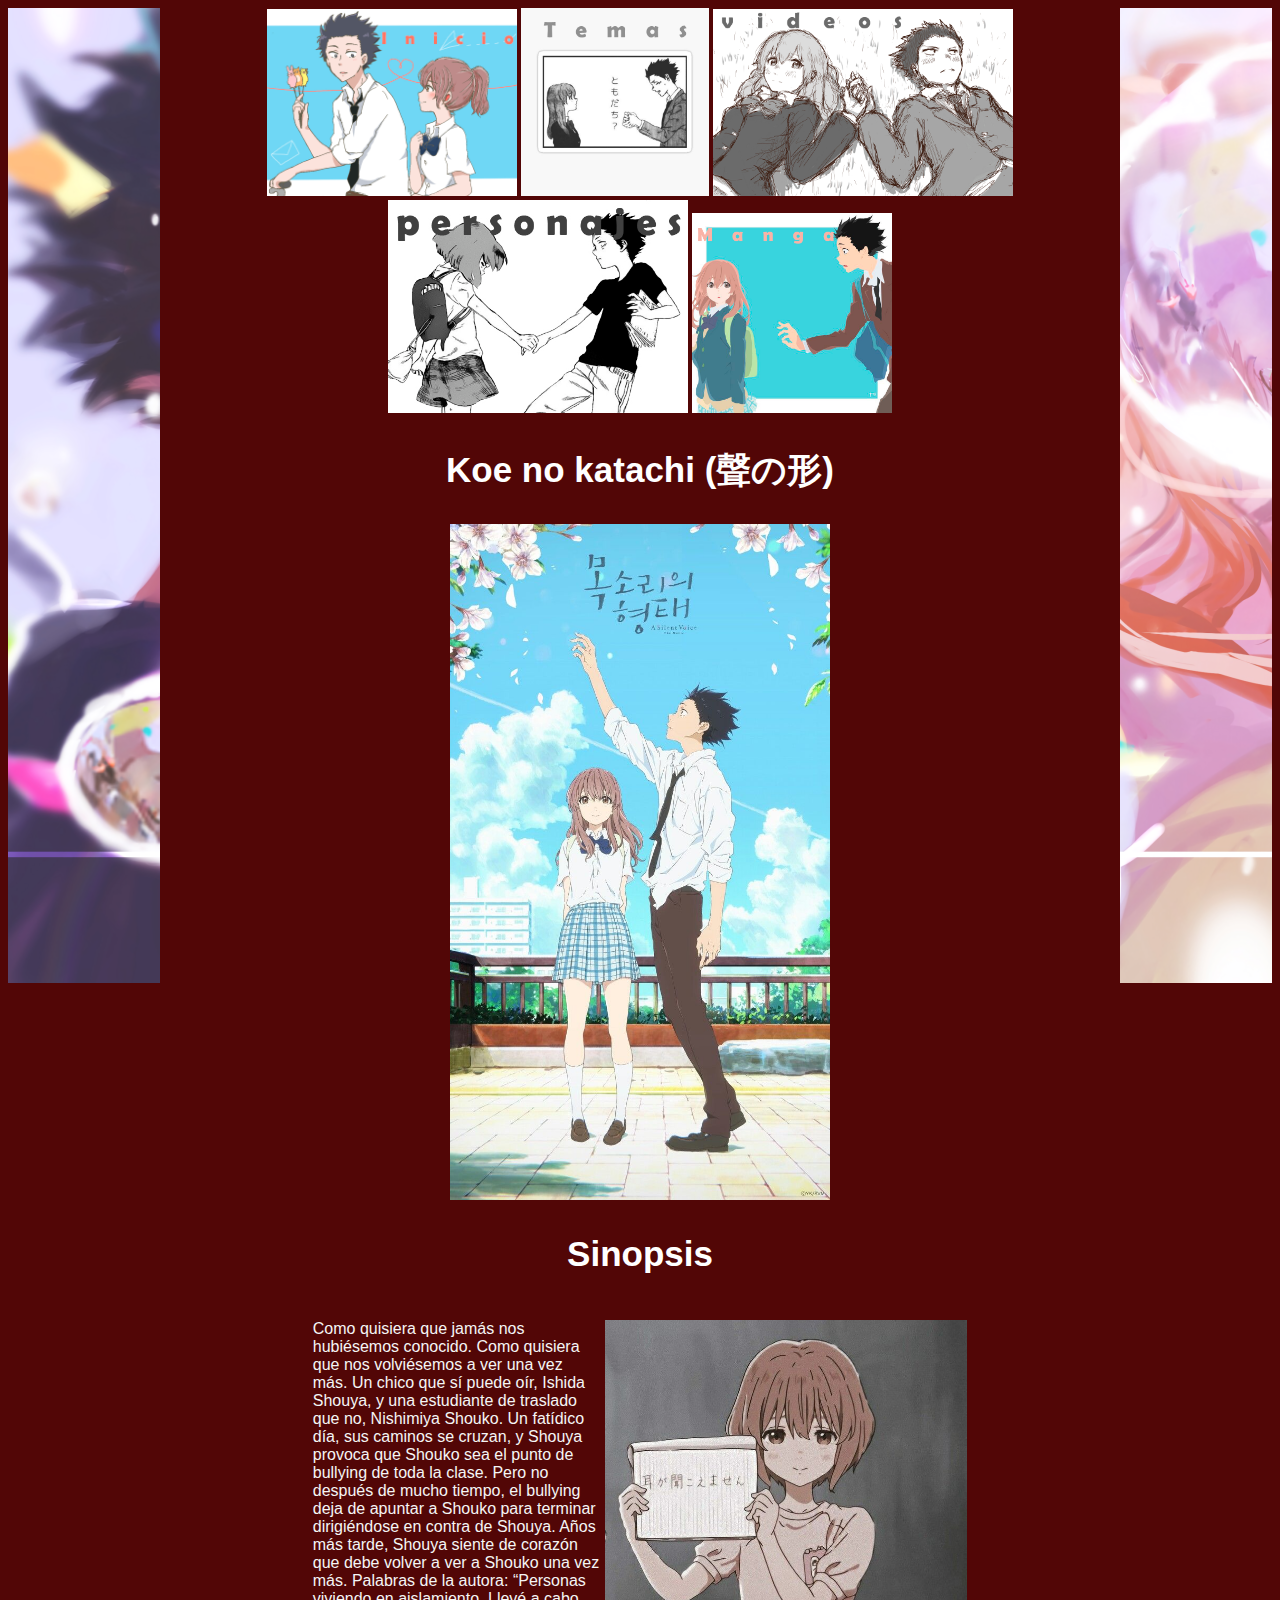
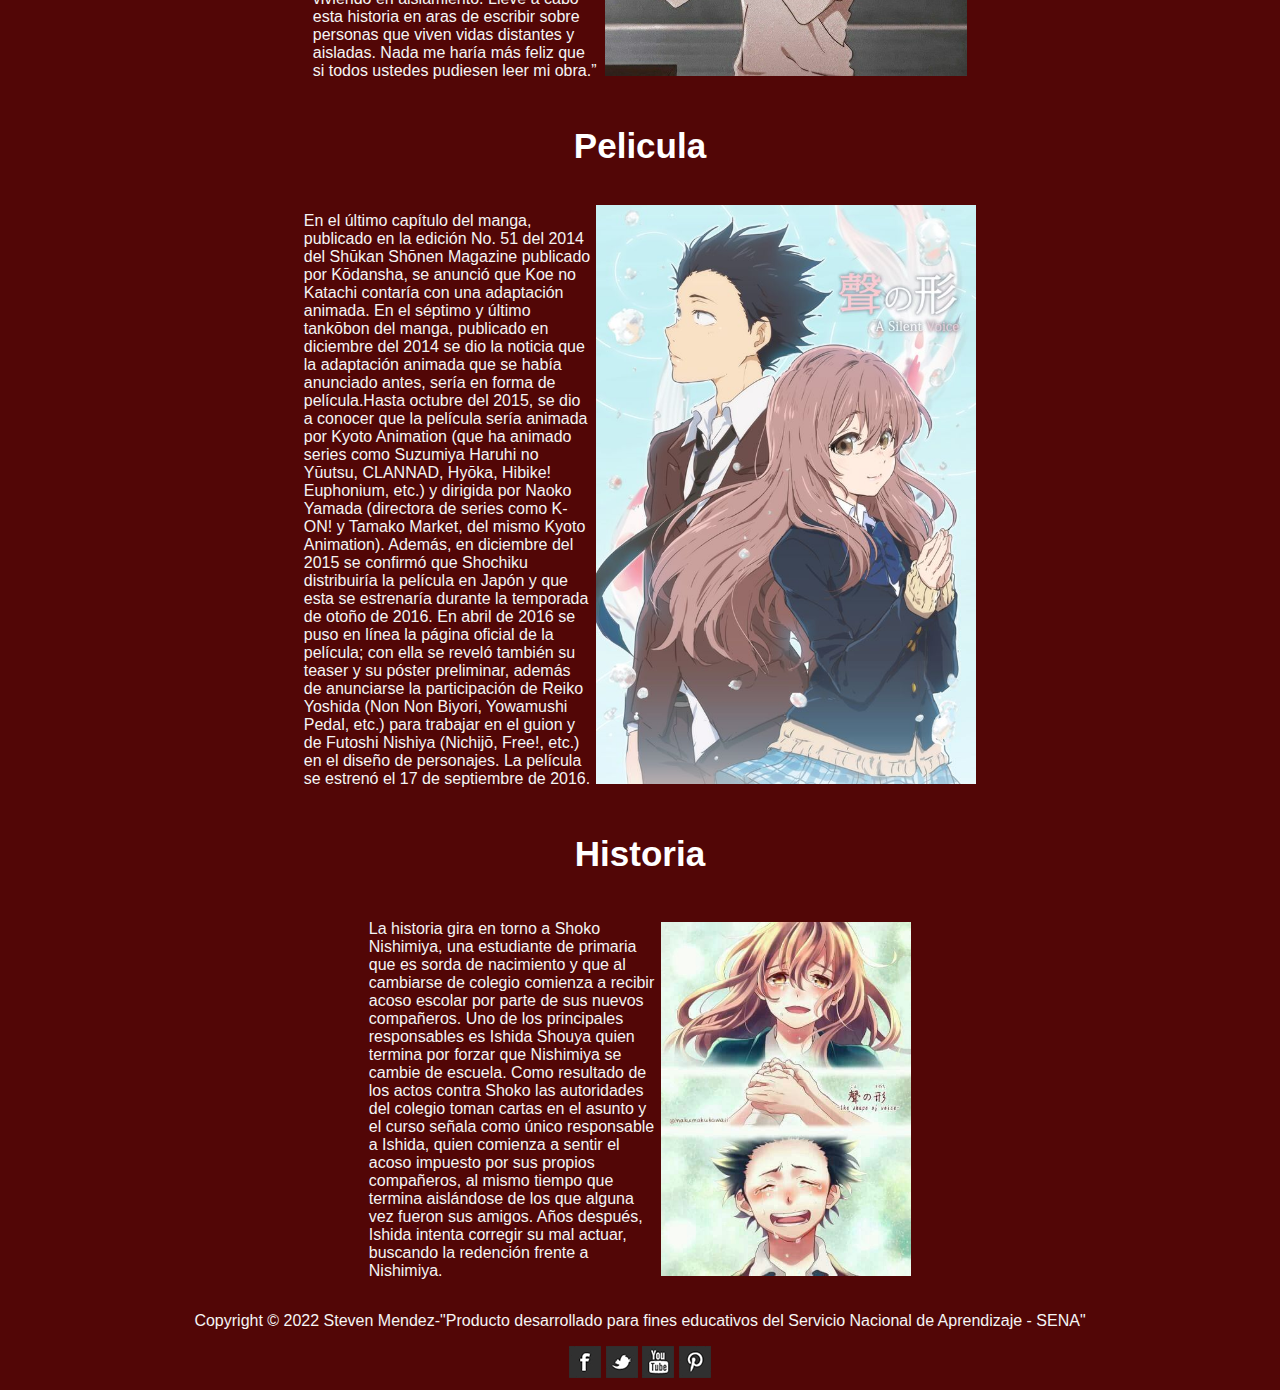
<file: index.html>
<!DOCTYPE html>
<html lang="es">
<head>
    <meta charset="UTF-8">
    <meta http-equiv="X-UA-Compatible" content="IE=edge">
    <meta name="viewport" content="width=device-width, initial-scale=1.0">
    <title></title>

    <meta name="author" content="Steven Mendez">
    <meta name="keywords" content="una voz silenciosa">
    <meta name="description" content="Shôko Nishimiya, una estudiante de primaria sorda, empieza a sentir el bullying de sus nuevos compañeros cuando se cambia de colegio. El peor de todos es Ishida Shôya, quien termina por forzar que Nishimiya se cambie de escuela. Años después, Ishida buscará la redención de sus malas acciones.">

    <link rel="stylesheet" href="css/estiloindex.css">

    <link rel="icon" href="imagenes/favicon.ico">

</head>
<body>
    <div id="contenedor">
<div id="menu">
    <div class="uno">
        <a  href="index.html"><img class="img3" src="imagenes/encabezado/encabezado1.jpg"></a>

        <a href="temas.html"><img class="img2" src="imagenes/encabezado/encabezado2.jpg"></a>
        <a href="videos.html"><img class="img1" src="imagenes/encabezado/encabezado3.jpg"></a>

        <a href="personajes.html"><img class="img1" src="imagenes/encabezado/encabezado4.jpg"></a>
        <a href="manga.html"><img class="img4" src="imagenes/encabezado/encabezado5.jpg"></a>
    </div> 
    </div>
    <h1>
        Koe no katachi (聲の形)
    </h1>

    
    <div>

                <img class="una" src="imagenes/encabezado/una.jpg"></a>

           <h1>
           Sinopsis
        </h1>
        
        <p class="p1">Como quisiera que jamás nos hubiésemos conocido. Como quisiera que nos volviésemos a ver una vez más. Un chico que sí puede oír, Ishida Shouya, y una estudiante de traslado que no, Nishimiya Shouko. Un fatídico día, sus caminos se cruzan, y Shouya provoca que Shouko sea el punto de bullying de toda la clase. Pero no después de mucho tiempo, el bullying deja de apuntar a Shouko para terminar dirigiéndose en contra de Shouya. Años más tarde, Shouya siente de corazón que debe volver a ver a Shouko una vez más. Palabras de la autora: “Personas viviendo en aislamiento. Llevé a cabo esta historia en aras de escribir sobre personas que viven vidas distantes y aisladas. Nada me haría más feliz que si todos ustedes pudiesen leer mi obra.”</p>

           

           
                <img class="Shouko" src="imagenes/Shouko.jpg"> 

        <h1>
            Pelicula
        </h1>

        <P class="p1">En el último capítulo del manga, publicado en la edición No. 51 del 2014 del Shūkan Shōnen Magazine publicado por Kōdansha, se anunció que Koe no Katachi contaría con una adaptación animada. En el séptimo y último tankōbon del manga, publicado en diciembre del 2014 se dio la noticia que la adaptación animada que se había anunciado antes, sería en forma de película.Hasta octubre del 2015, se dio a conocer que la película sería animada por Kyoto Animation (que ha animado series como Suzumiya Haruhi no Yūutsu, CLANNAD, Hyōka, Hibike! Euphonium, etc.) y dirigida por Naoko Yamada (directora de series como K-ON! y Tamako Market, del mismo Kyoto Animation). Además, en diciembre del 2015 se confirmó que Shochiku distribuiría la película en Japón y que esta se estrenaría durante la temporada de otoño de 2016. En abril de 2016 se puso en línea la página oficial de la película; con ella se reveló también su teaser y su póster preliminar, además de anunciarse la participación de Reiko Yoshida (Non Non Biyori, Yowamushi Pedal, etc.) para trabajar en el guion y de Futoshi Nishiya (Nichijō, Free!, etc.) en el diseño de personajes. La película se estrenó el 17 de septiembre de 2016.
        </P>

                <img class="historia" src="imagenes/historia.jpg">

        <h1>
            Historia
        </h1>

        <p class="p1">La historia gira en torno a Shoko Nishimiya, una estudiante de primaria que es sorda de nacimiento y que al cambiarse de colegio comienza a recibir acoso escolar por parte de sus nuevos compañeros. Uno de los principales responsables es Ishida Shouya quien termina por forzar que Nishimiya se cambie de escuela. Como resultado de los actos contra Shoko las autoridades del colegio toman cartas en el asunto y el curso señala como único responsable a Ishida, quien comienza a sentir el acoso impuesto por sus propios compañeros, al mismo tiempo que termina aislándose de los que alguna vez fueron sus amigos. Años después, Ishida intenta corregir su mal actuar, buscando la redención frente a Nishimiya.             
</p>

    <img class="tom" src="imagenes/descargar.jpg">
</div>
    </div>

    <div>

    </div>

    <div>

    </div>
    <div id="footer">
       <div id= "copy">
        <p> Copyright &copy; 2022 Steven Mendez-"Producto desarrollado para fines educativos del Servicio Nacional de Aprendizaje - SENA" </p></div><div id="redes">
            <a href="#"><img src="imagenes/facebook.png" alt="facebook"></a>
            <a href="#"><img src="imagenes/twitter.png" alt="twitter"></a>
            <a href="#"><img src="imagenes/youtube.png" alt="youtube"></a>
            <a href="#"><img src="imagenes/pinterest.png" alt="pinterest"></a>
        
    </div>
</body>
</html>
</file>
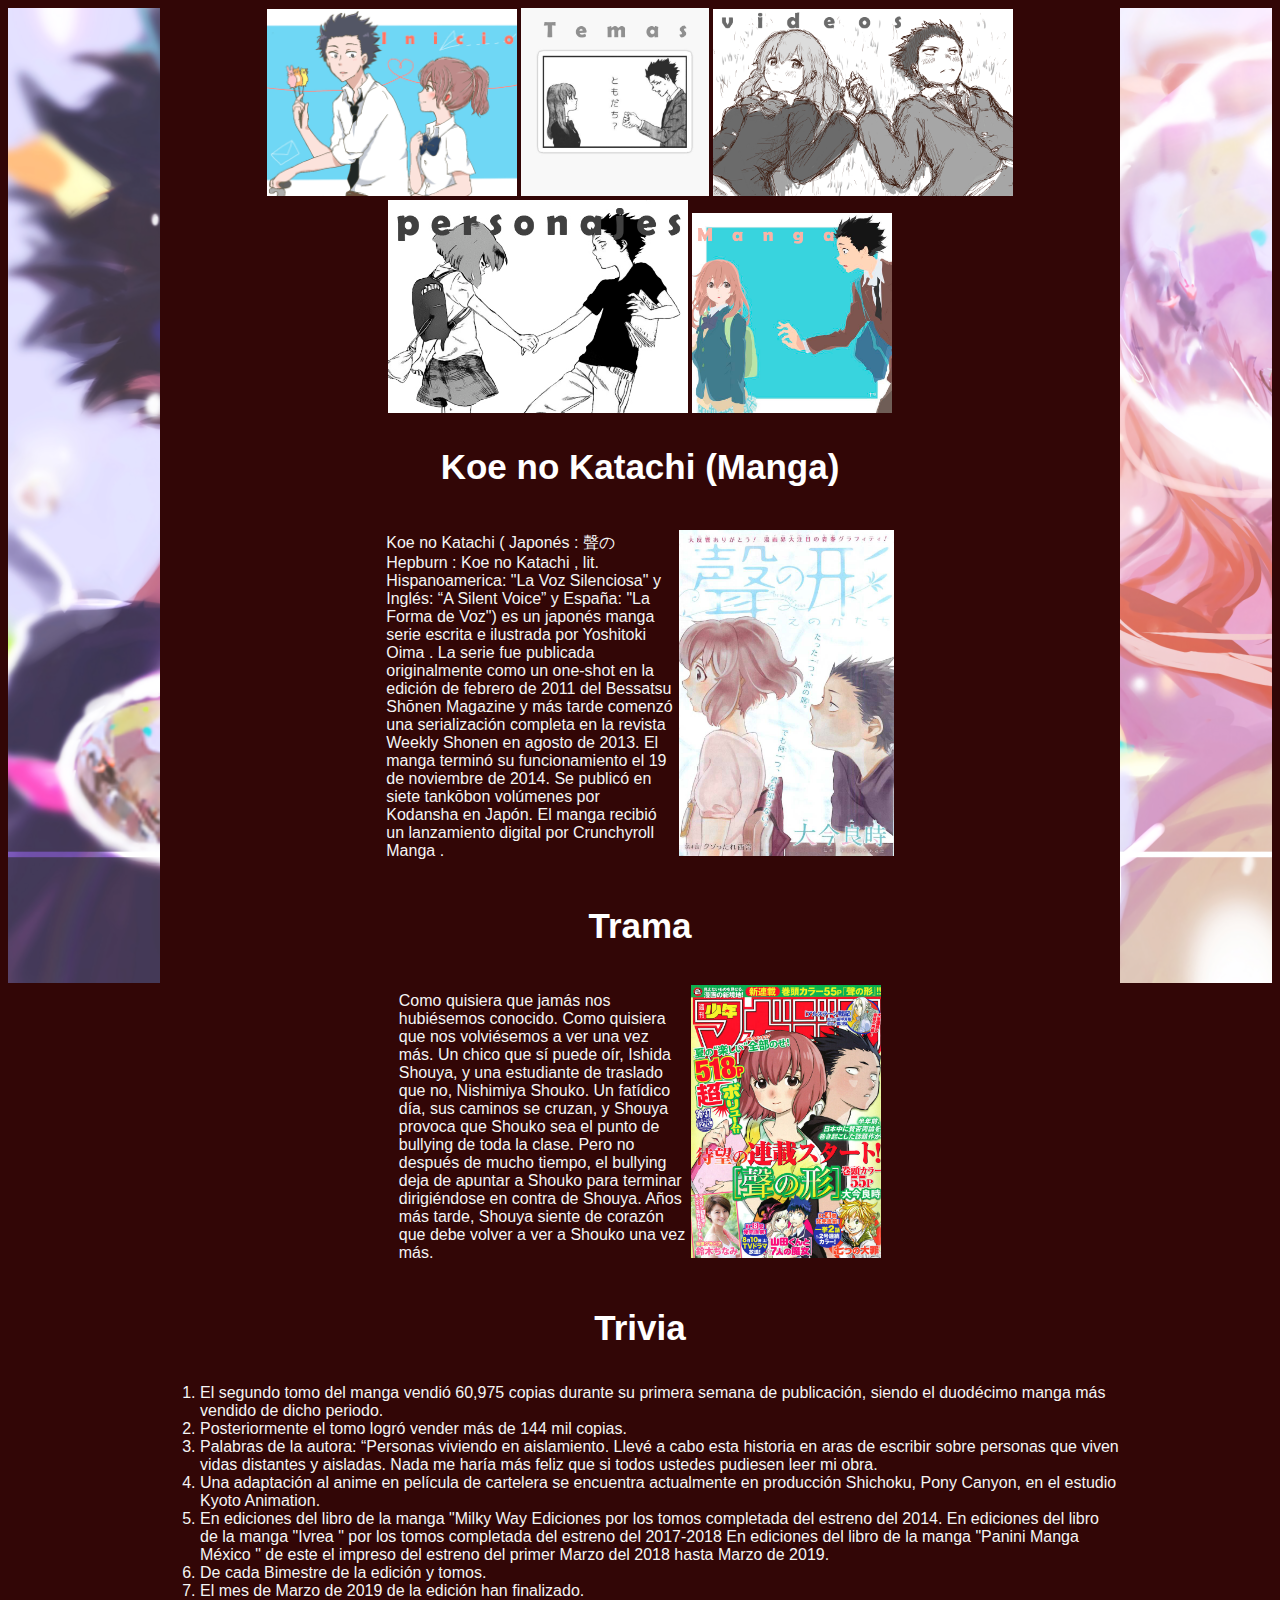
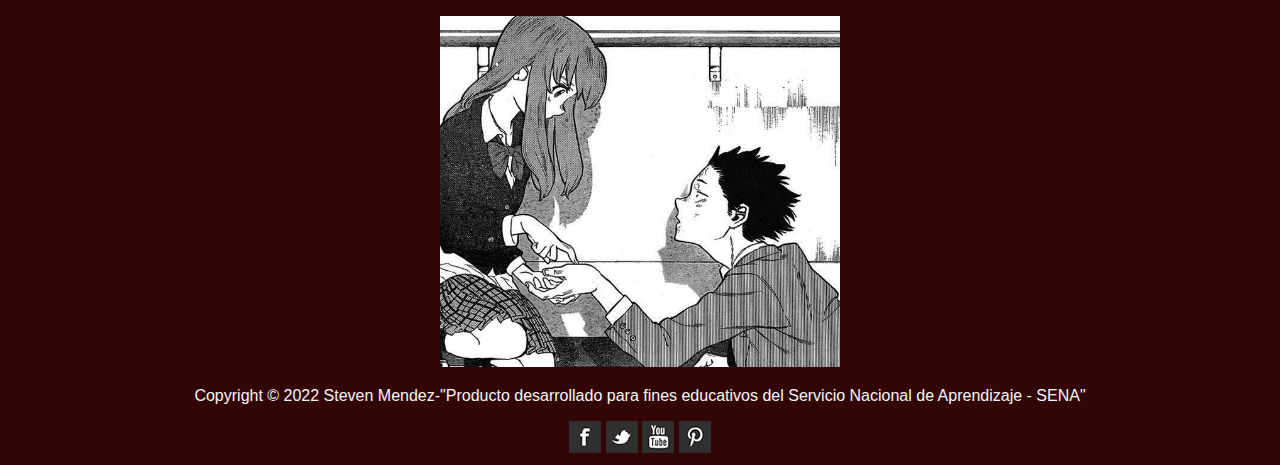
<file: manga.html>
<!DOCTYPE html>
<html lang="es">
<head>
    <meta charset="UTF-8">
    <meta http-equiv="X-UA-Compatible" content="IE=edge">
    <meta name="viewport" content="width=device-width, initial-scale=1.0">
    <title></title>

    <meta name="author" content="Steven Mendez">
    <meta name="keywords" content="una voz silenciosa">
    <meta name="description" content="Shôko Nishimiya, una estudiante de primaria sorda, empieza a sentir el bullying de sus nuevos compañeros cuando se cambia de colegio. El peor de todos es Ishida Shôya, quien termina por forzar que Nishimiya se cambie de escuela. Años después, Ishida buscará la redención de sus malas acciones.">

    <link rel="stylesheet" href="css/manga.css">

    <link rel="icon" href="imagenes/favicon.ico">

</head>
<body>
    <div id="contenedor">
<div id="menu">
    <div class="uno">
        <a  href="index.html"><img class="img3" src="imagenes/encabezado/encabezado1.jpg"></a>

        <a href="temas.html"><img class="img2" src="imagenes/encabezado/encabezado2.jpg"></a>
        <a href="videos.html"><img class="img1" src="imagenes/encabezado/encabezado3.jpg"></a>

        <a href="personajes.html"><img class="img1" src="imagenes/encabezado/encabezado4.jpg"></a>
        <a href="manga.html"><img class="img4" src="imagenes/encabezado/encabezado5.jpg"></a>
    </div> 
    </div>
           <h1>
           Koe no Katachi (Manga)
        </h1>
        
        <p class="p1">Koe no Katachi ( Japonés : 聲の Hepburn : Koe no Katachi  , lit. Hispanoamerica: "La Voz Silenciosa" y Inglés: “A Silent Voice” y España: "La Forma de Voz") es un japonés manga  serie escrita e ilustrada por Yoshitoki Oima . La serie fue publicada originalmente como un one-shot en la edición de febrero de 2011 del Bessatsu Shōnen Magazine  y más tarde comenzó una serialización completa en la revista Weekly Shonen  en agosto de 2013. El manga terminó su funcionamiento el 19 de noviembre de 2014. Se publicó en siete tankōbon volúmenes por Kodansha  en Japón. El manga recibió un lanzamiento digital por Crunchyroll Manga .</p>

           

           
                <img class="manga1" src="imagenes/manga/manga1.jpg"> 

        <h1>
            Trama
        </h1>

        <P class="p1">Como quisiera que jamás nos hubiésemos conocido. Como quisiera que nos volviésemos a ver una vez más. Un chico que sí puede oír, Ishida Shouya, y una estudiante de traslado que no, Nishimiya Shouko. Un fatídico día, sus caminos se cruzan, y Shouya provoca que Shouko sea el punto de bullying de toda la clase. Pero no después de mucho tiempo, el bullying deja de apuntar a Shouko para terminar dirigiéndose en contra de Shouya. Años más tarde, Shouya siente de corazón que debe volver a ver a Shouko una vez más.
        </P>

                <img class="manga2" src="imagenes/manga/manga2.jpg">
  <h1>
            Trivia
        </h1>
        <div id="trivia">
            <ol type="1">
<li>El segundo tomo del manga vendió 60,975 copias durante su primera semana de publicación, siendo el duodécimo manga más vendido de dicho periodo.</li>
<li>Posteriormente el tomo logró vender más de 144 mil copias.</li>
<li>Palabras de la autora: “Personas viviendo en aislamiento. Llevé a cabo esta historia en aras de escribir sobre personas que viven vidas distantes y aisladas. Nada me haría más feliz que si todos ustedes pudiesen leer mi obra.</li>
<li>Una adaptación al anime en película de cartelera se encuentra actualmente en producción Shichoku, Pony Canyon, en el estudio Kyoto Animation.</li>
<li>En ediciones del libro de la manga "Milky Way Ediciones por los tomos completada del estreno del 2014.
En ediciones del libro de la manga "Ivrea " por los tomos completada del estreno del 2017-2018
En ediciones del libro de la manga "Panini Manga México " de este el impreso del estreno del primer Marzo del 2018 hasta Marzo de 2019.</li>
<li>De cada Bimestre de la edición y tomos.</li>
<li>El mes de Marzo de 2019 de la edición han finalizado.</li>
</ol>

</div>
<img class="manga3" src="imagenes/manga/manga3.jpg">
  <div id="footer">
       <div id= "copy">
        <p> Copyright &copy; 2022 Steven Mendez-"Producto desarrollado para fines educativos del Servicio Nacional de Aprendizaje - SENA" </p></div><div id="redes">
            <a href="#"><img src="imagenes/facebook.png" alt="facebook"></a>
            <a href="#"><img src="imagenes/twitter.png" alt="twitter"></a>
            <a href="#"><img src="imagenes/youtube.png" alt="youtube"></a>
            <a href="#"><img src="imagenes/pinterest.png" alt="pinterest"></a>
        
    </div>
</file>
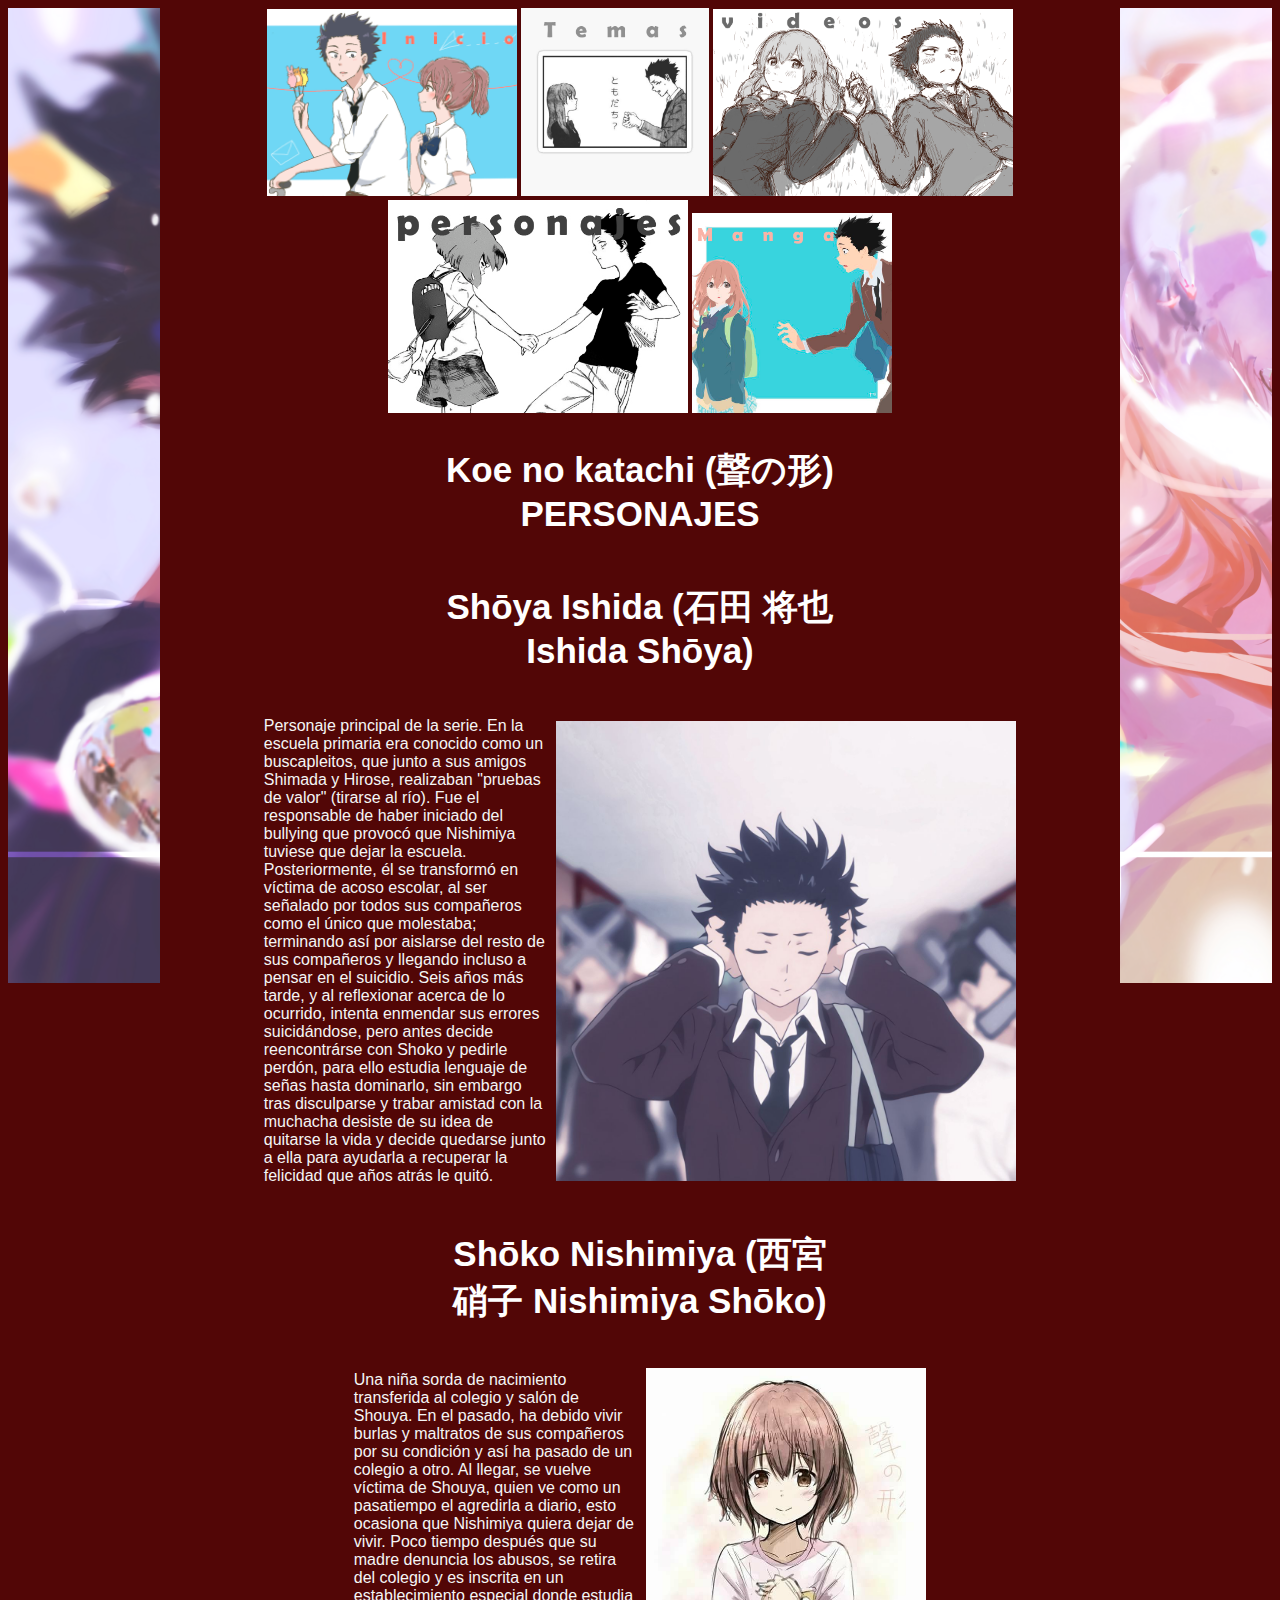
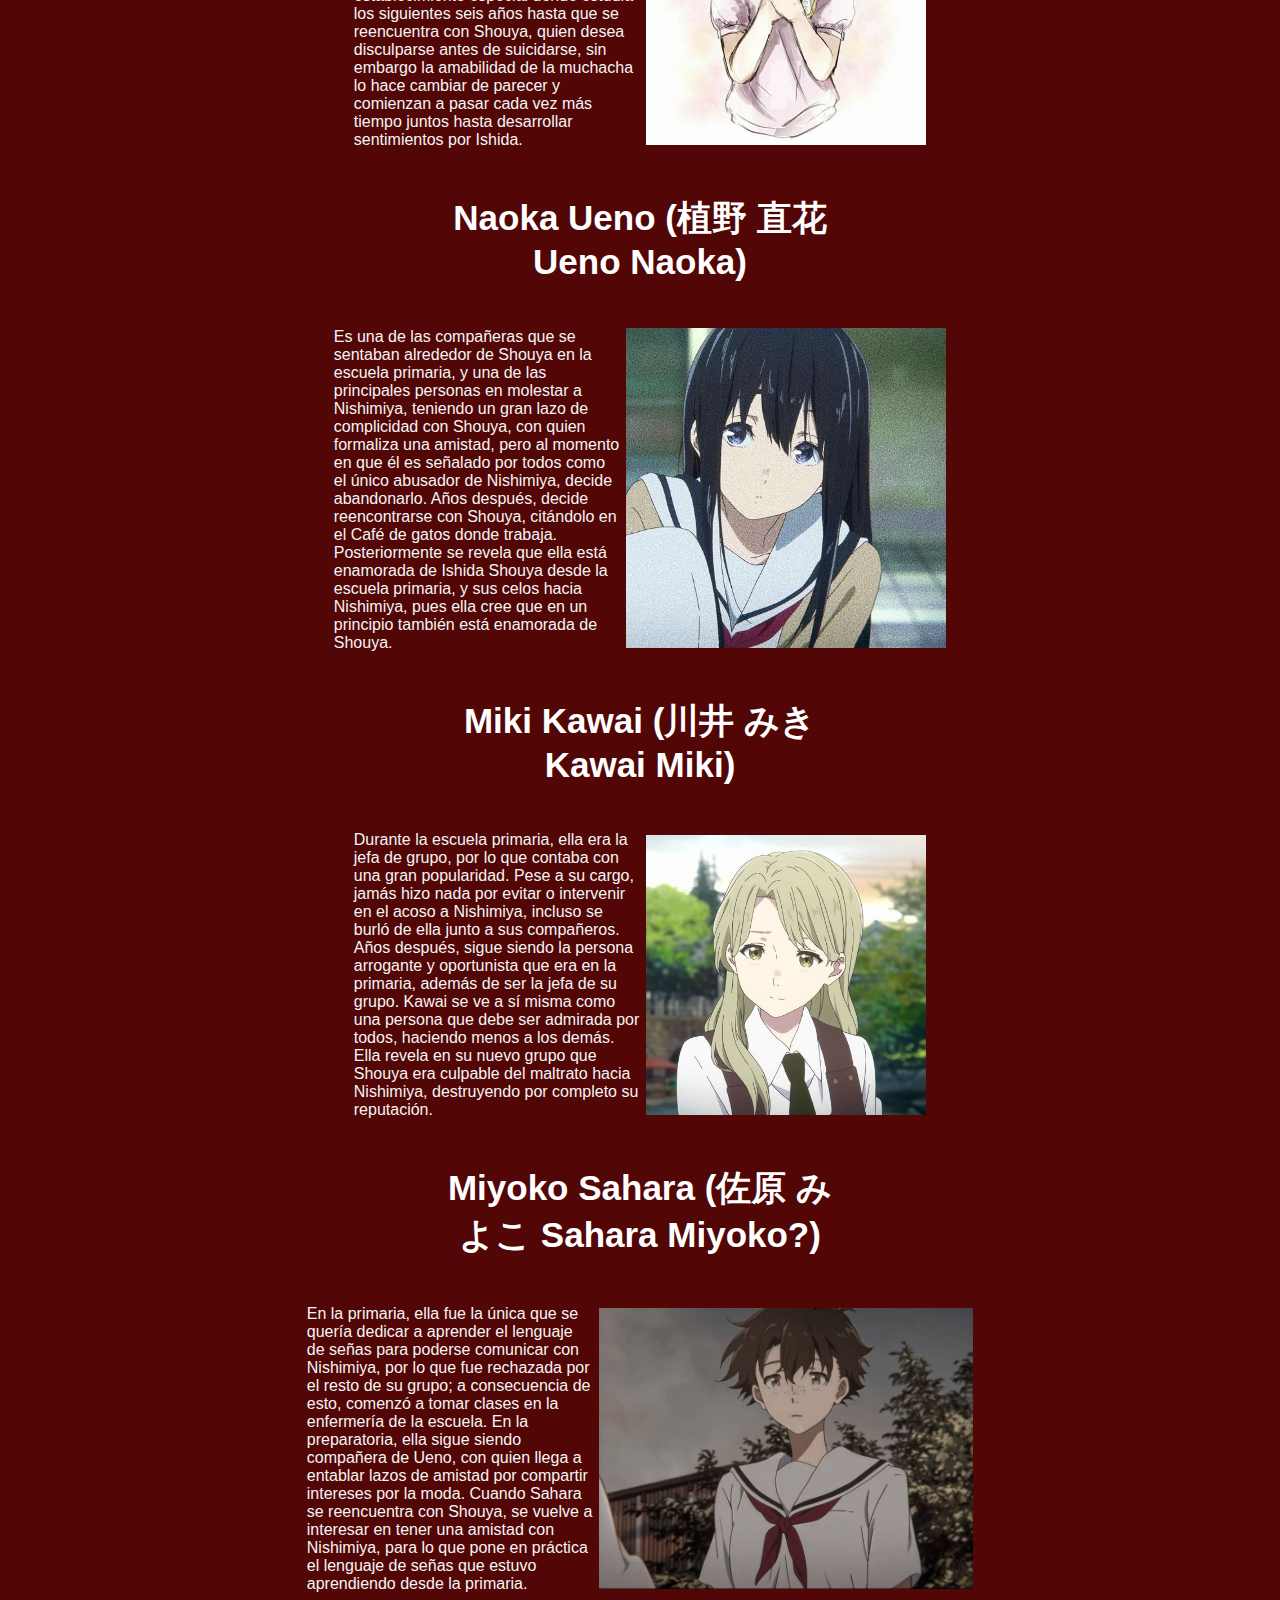
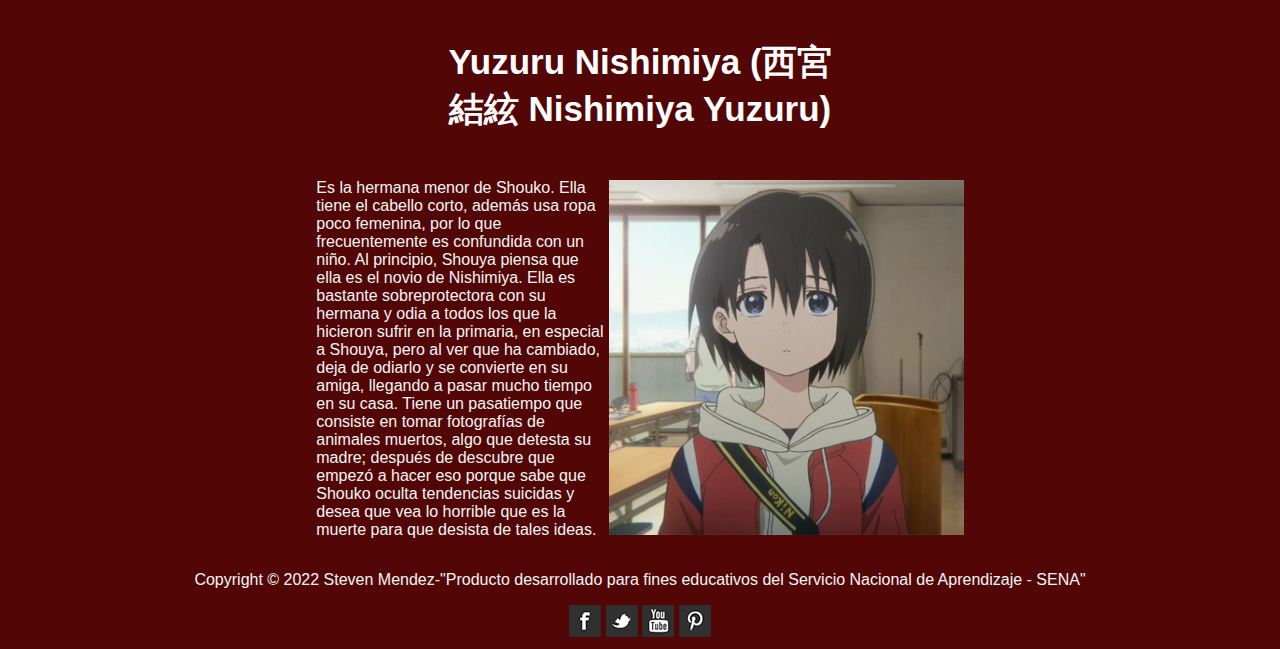
<file: personajes.html>
<!DOCTYPE html>
<html lang="es">
<head>
    <meta charset="UTF-8">
    <meta http-equiv="X-UA-Compatible" content="IE=edge">
    <meta name="viewport" content="width=device-width, initial-scale=1.0">
    <title></title>

    <meta name="author" content="Steven Mendez">
    <meta name="keywords" content="una voz silenciosa">
    <meta name="description" content="Shôko Nishimiya, una estudiante de primaria sorda, empieza a sentir el bullying de sus nuevos compañeros cuando se cambia de colegio. El peor de todos es Ishida Shôya, quien termina por forzar que Nishimiya se cambie de escuela. Años después, Ishida buscará la redención de sus malas acciones.">

    <link rel="stylesheet" href="css/personajes.css">

    <link rel="icon" href="imagenes/favicon.ico">

</head>
<body>
    <div id="contenedor">
<div id="menu">
    <div class="uno">
     <a  href="index.html"><img class="img3" src="imagenes/encabezado/encabezado1.jpg"></a>

        <a href="temas.html"><img class="img2" src="imagenes/encabezado/encabezado2.jpg"></a>
        <a href="videos.html"><img class="img1" src="imagenes/encabezado/encabezado3.jpg"></a>

        <a href="personajes.html"><img class="img1" src="imagenes/encabezado/encabezado4.jpg"></a>
        <a href="manga.html"><img class="img4" src="imagenes/encabezado/encabezado5.jpg"></a>
    </div> 
    </div>
    <h1>
        Koe no katachi (聲の形) PERSONAJES
    </h1>

           <h1>
           Shōya Ishida (石田 将也 Ishida Shōya)
        </h1>
        
        <p class="p1">Personaje principal de la serie. En la escuela primaria era conocido como un buscapleitos, que junto a sus amigos Shimada y Hirose, realizaban "pruebas de valor" (tirarse al río). Fue el responsable de haber iniciado del bullying que provocó que Nishimiya tuviese que dejar la escuela. Posteriormente, él se transformó en víctima de acoso escolar, al ser señalado por todos sus compañeros como el único que molestaba; terminando así por aislarse del resto de sus compañeros y llegando incluso a pensar en el suicidio. Seis años más tarde, y al reflexionar acerca de lo ocurrido, intenta enmendar sus errores suicidándose, pero antes decide reencontrárse con Shoko y pedirle perdón, para ello estudia lenguaje de señas hasta dominarlo, sin embargo tras disculparse y trabar amistad con la muchacha desiste de su idea de quitarse la vida y decide quedarse junto a ella para ayudarla a recuperar la felicidad que años atrás le quitó.</p>

           

           
                <img class="Shōya" src="imagenes/personajes/Shōya.jpg"> 

        <h1>
            Shōko Nishimiya (西宮 硝子 Nishimiya Shōko)
        </h1>

        <P class="p1">Una niña sorda de nacimiento transferida al colegio y salón de Shouya. En el pasado, ha debido vivir burlas y maltratos de sus compañeros por su condición y así ha pasado de un colegio a otro. Al llegar, se vuelve víctima de Shouya, quien ve como un pasatiempo el agredirla a diario, esto ocasiona que Nishimiya quiera dejar de vivir. Poco tiempo después que su madre denuncia los abusos, se retira del colegio y es inscrita en un establecimiento especial donde estudia los siguientes seis años hasta que se reencuentra con Shouya, quien desea disculparse antes de suicidarse, sin embargo la amabilidad de la muchacha lo hace cambiar de parecer y comienzan a pasar cada vez más tiempo juntos hasta desarrollar sentimientos por Ishida.
        </P>

                <img class="Shōko" src="imagenes/personajes/Shōko.jpg">


        <h1>
          Naoka Ueno (植野 直花 Ueno Naoka)
        </h1>
        
        <p class="p1">Es una de las compañeras que se sentaban alrededor de Shouya en la escuela primaria, y una de las principales personas en molestar a Nishimiya, teniendo un gran lazo de complicidad con Shouya, con quien formaliza una amistad, pero al momento en que él es señalado por todos como el único abusador de Nishimiya, decide abandonarlo. Años después, decide reencontrarse con Shouya, citándolo en el Café de gatos donde trabaja. Posteriormente se revela que ella está enamorada de Ishida Shouya desde la escuela primaria, y sus celos hacia Nishimiya, pues ella cree que en un principio también está enamorada de Shouya.</p>

           
                <img class="Naoka" src="imagenes/personajes/Naoka.jpg"> 

        <h1>
            Miki Kawai (川井 みき Kawai Miki)
        </h1>

        <P class="p1">Durante la escuela primaria, ella era la jefa de grupo, por lo que contaba con una gran popularidad. Pese a su cargo, jamás hizo nada por evitar o intervenir en el acoso a Nishimiya, incluso se burló de ella junto a sus compañeros. Años después, sigue siendo la persona arrogante y oportunista que era en la primaria, además de ser la jefa de su grupo. Kawai se ve a sí misma como una persona que debe ser admirada por todos, haciendo menos a los demás. Ella revela en su nuevo grupo que Shouya era culpable del maltrato hacia Nishimiya, destruyendo por completo su reputación.
        </P>

                <img class="Miki" src="imagenes/personajes/Miki.jpg">

       
<h1>
           Miyoko Sahara (佐原 みよこ Sahara Miyoko?)
        </h1>
        
        <p class="p1">En la primaria, ella fue la única que se quería dedicar a aprender el lenguaje de señas para poderse comunicar con Nishimiya, por lo que fue rechazada por el resto de su grupo; a consecuencia de esto, comenzó a tomar clases en la enfermería de la escuela. En la preparatoria, ella sigue siendo compañera de Ueno, con quien llega a entablar lazos de amistad por compartir intereses por la moda. Cuando Sahara se reencuentra con Shouya, se vuelve a interesar en tener una amistad con Nishimiya, para lo que pone en práctica el lenguaje de señas que estuvo aprendiendo desde la primaria.</p>

           

           
                <img class="Miyoko" src="imagenes/personajes/Miyoko.jpg"> 

        <h1>
           Yuzuru Nishimiya (西宮 結絃 Nishimiya Yuzuru)
        </h1>

        <P class="p1">Es la hermana menor de Shouko. Ella tiene el cabello corto, además usa ropa poco femenina, por lo que frecuentemente es confundida con un niño. Al principio, Shouya piensa que ella es el novio de Nishimiya. Ella es bastante sobreprotectora con su hermana y odia a todos los que la hicieron sufrir en la primaria, en especial a Shouya, pero al ver que ha cambiado, deja de odiarlo y se convierte en su amiga, llegando a pasar mucho tiempo en su casa. Tiene un pasatiempo que consiste en tomar fotografías de animales muertos, algo que detesta su madre; después de descubre que empezó a hacer eso porque sabe que Shouko oculta tendencias suicidas y desea que vea lo horrible que es la muerte para que desista de tales ideas.
        </P>

                <img class="Yuzuru" src="imagenes/personajes/Yuzuru.jpg">

</div>
    </div>

    <div>

    </div>

    <div>

    </div>
      <div id="footer">
       <div id= "copy">
        <p> Copyright &copy; 2022 Steven Mendez-"Producto desarrollado para fines educativos del Servicio Nacional de Aprendizaje - SENA" </p></div><div id="redes">
            <a href="#"><img src="imagenes/facebook.png" alt="facebook"></a>
            <a href="#"><img src="imagenes/twitter.png" alt="twitter"></a>
            <a href="#"><img src="imagenes/youtube.png" alt="youtube"></a>
            <a href="#"><img src="imagenes/pinterest.png" alt="pinterest"></a>
        
    </div>
</body>
</html>
</file>
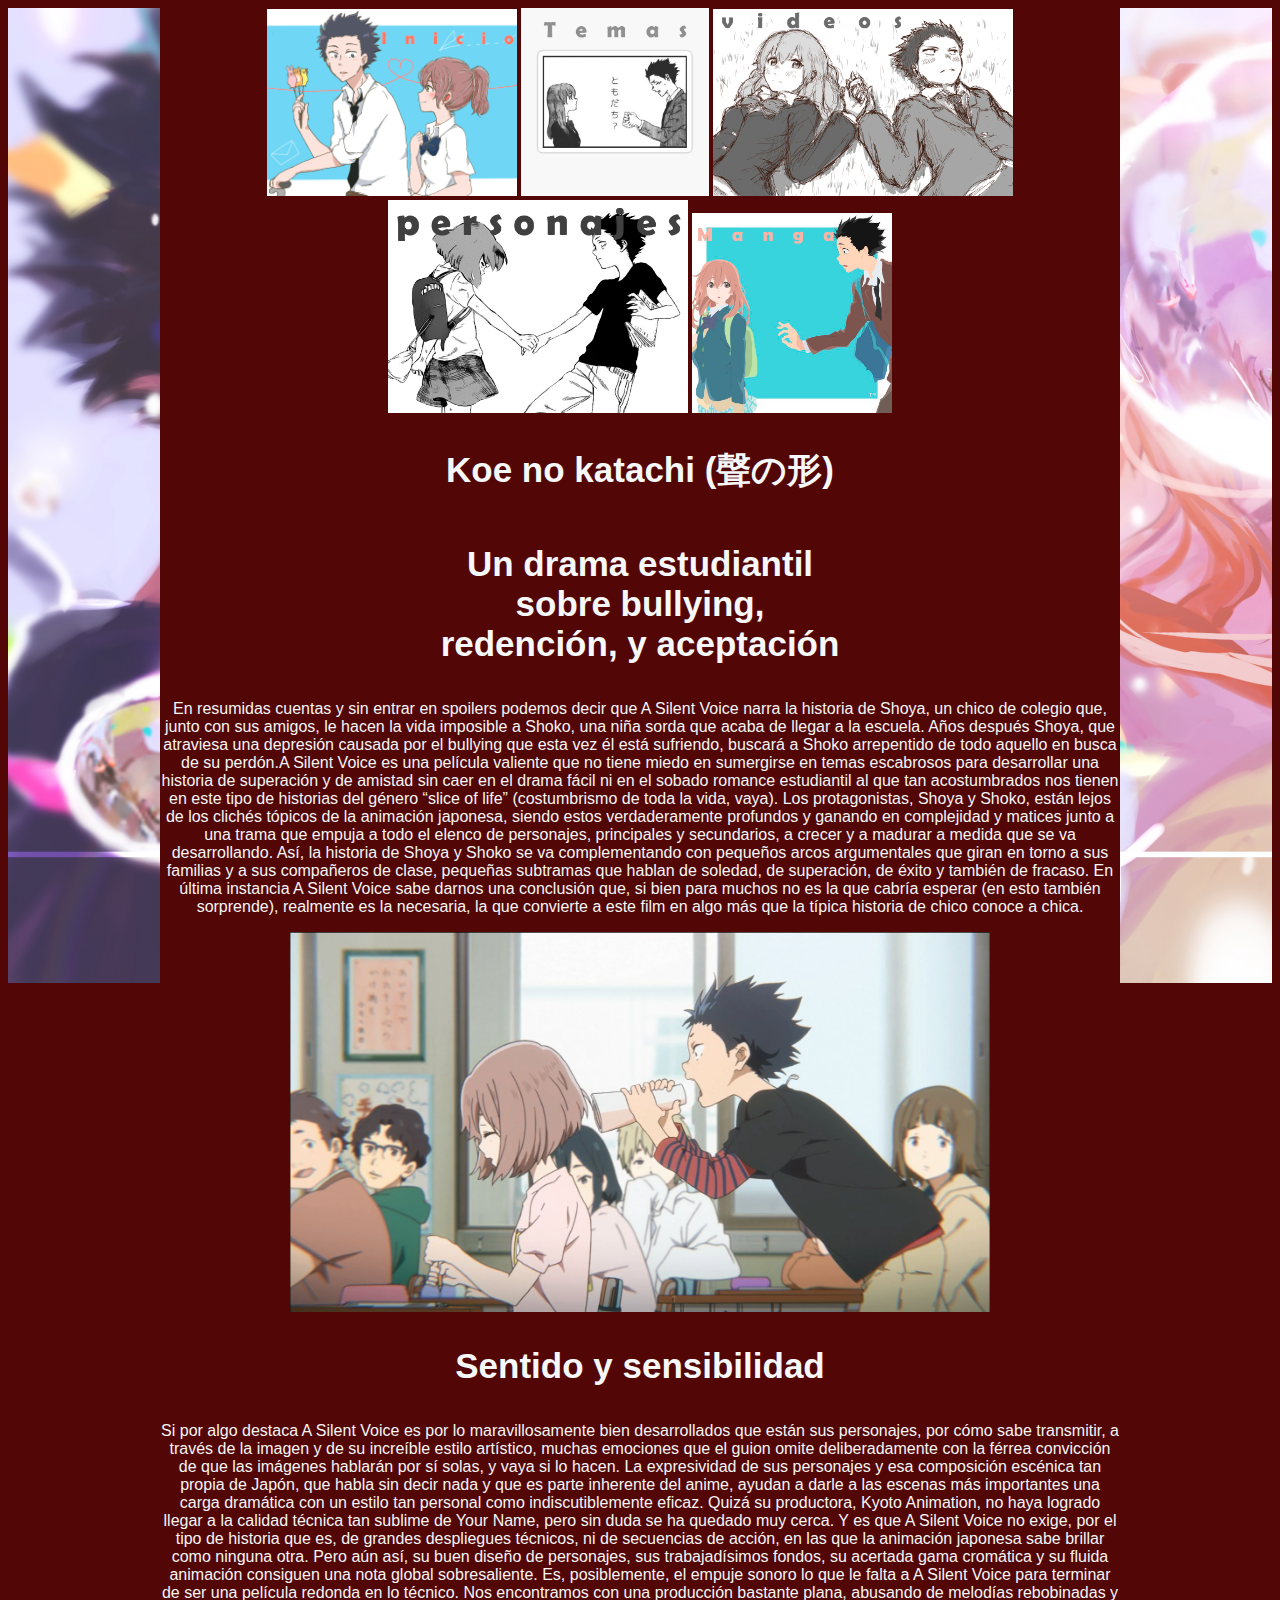
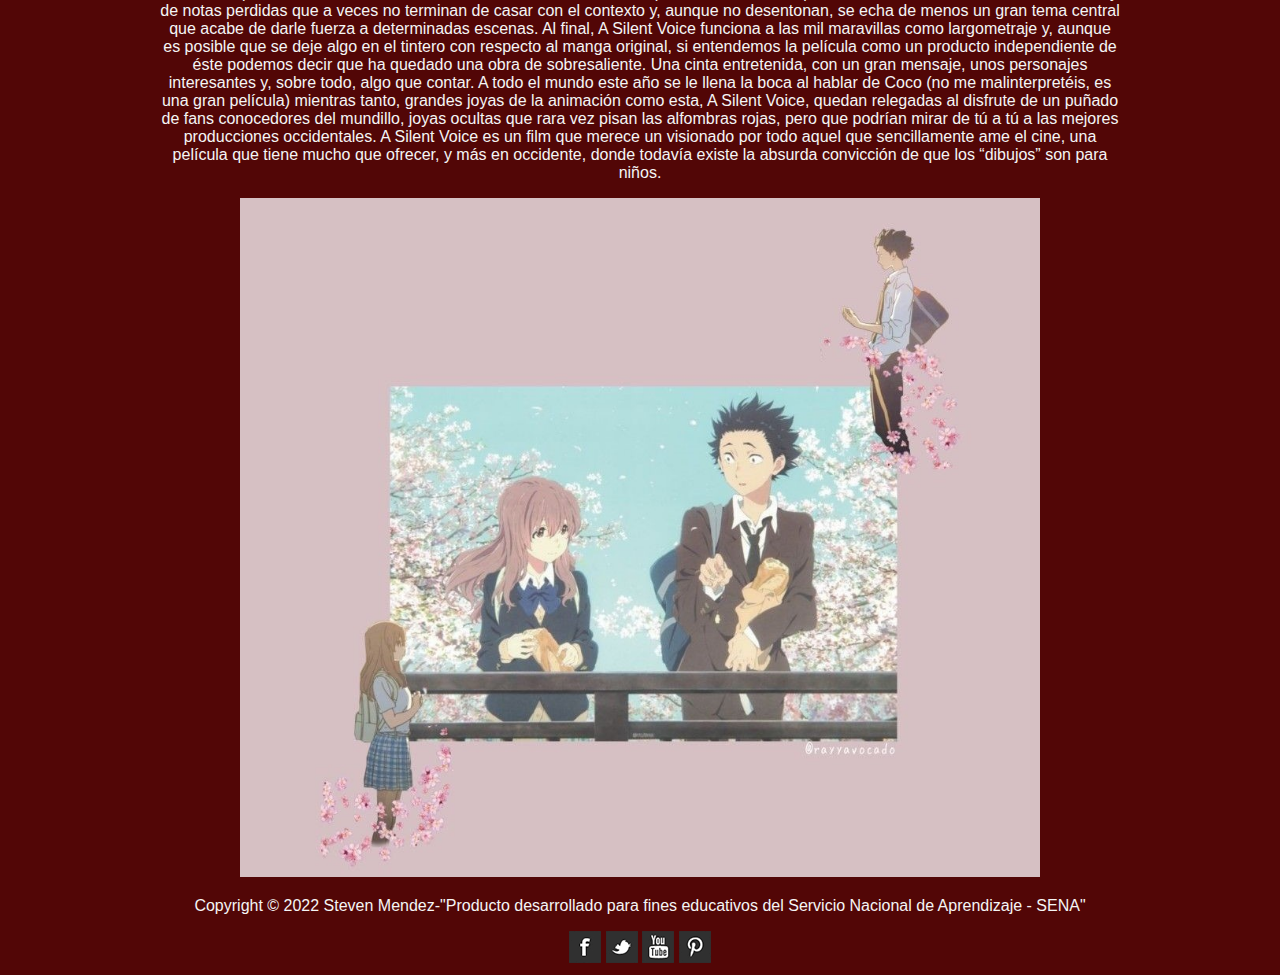
<file: temas.html>
<!DOCTYPE html>
<html lang="es">
<head>
    <meta charset="UTF-8">
    <meta http-equiv="X-UA-Compatible" content="IE=edge">
    <meta name="viewport" content="width=device-width, initial-scale=1.0">
    <title></title>

    <meta name="author" content="Steven Mendez">
    <meta name="keywords" content="una voz silenciosa">
    <meta name="description" content="Shôko Nishimiya, una estudiante de primaria sorda, empieza a sentir el bullying de sus nuevos compañeros cuando se cambia de colegio. El peor de todos es Ishida Shôya, quien termina por forzar que Nishimiya se cambie de escuela. Años después, Ishida buscará la redención de sus malas acciones.">

    <link rel="stylesheet" href="css/temas.css">

    <link rel="icon" href="imagenes/favicon.ico">
</head>
<body>
    <div id="contenedor">
<div id="menu">
    <div class="uno">
         <a  href="index.html"><img class="img3" src="imagenes/encabezado/encabezado1.jpg"></a>

        <a href="temas.html"><img class="img2" src="imagenes/encabezado/encabezado2.jpg"></a>
        <a href="videos.html"><img class="img1" src="imagenes/encabezado/encabezado3.jpg"></a>

        <a href="personajes.html"><img class="img1" src="imagenes/encabezado/encabezado4.jpg"></a>
        <a href="manga.html"><img class="img4" src="imagenes/encabezado/encabezado5.jpg"></a>
    </div> 
    </div>
    <h1>
        Koe no katachi (聲の形)
    </h1>

    <div>
           <h1>
           Un drama estudiantil sobre bullying, redención, y aceptación
        </h1>
        
        <p >En resumidas cuentas y sin entrar en spoilers podemos decir que A Silent Voice narra la historia de Shoya, un chico de colegio que, junto con sus amigos, le hacen la vida imposible a Shoko, una niña sorda que acaba de llegar a la escuela. Años después Shoya, que atraviesa una depresión causada por el bullying que esta vez él está sufriendo, buscará a Shoko arrepentido de todo aquello en busca de su perdón.A Silent Voice es una película valiente que no tiene miedo en sumergirse en temas escabrosos para desarrollar una historia de superación y de amistad sin caer en el drama fácil ni en el sobado romance estudiantil al que tan acostumbrados nos tienen en este tipo de historias del género “slice of life” (costumbrismo de toda la vida, vaya).


Los protagonistas, Shoya y Shoko, están lejos de los clichés tópicos de la animación japonesa, siendo estos verdaderamente profundos y ganando en complejidad y matices junto a una trama que empuja a todo el elenco de personajes, principales y secundarios, a crecer y a madurar a medida que se va desarrollando. Así, la historia de Shoya y Shoko se va complementando con pequeños arcos argumentales que giran en torno a sus familias y a sus compañeros de clase, pequeñas subtramas que hablan de soledad, de superación, de éxito y también de fracaso. En última instancia A Silent Voice sabe darnos una conclusión que, si bien para muchos no es la que cabría esperar (en esto también sorprende), realmente es la necesaria, la que convierte a este film en algo más que la típica historia de chico conoce a chica.</p>

           

           
                <img class="tema1" src="imagenes/temas/tema1.jpg"> 

        <h1>
           Sentido y sensibilidad
        </h1>

        <P >Si por algo destaca A Silent Voice es por lo maravillosamente bien desarrollados que están sus personajes, por cómo sabe transmitir, a través de la imagen y de su increíble estilo artístico, muchas emociones que el guion omite deliberadamente con la férrea convicción de que las imágenes hablarán por sí solas, y vaya si lo hacen. La expresividad de sus personajes y esa composición escénica tan propia de Japón, que habla sin decir nada y que es parte inherente del anime, ayudan a darle a las escenas más importantes una carga dramática con un estilo tan personal como indiscutiblemente eficaz.

Quizá su productora, Kyoto Animation, no haya logrado llegar a la calidad técnica tan sublime de Your Name, pero sin duda se ha quedado muy cerca. Y es que A Silent Voice no exige, por el tipo de historia que es, de grandes despliegues técnicos, ni de secuencias de acción, en las que la animación japonesa sabe brillar como ninguna otra. Pero aún así, su buen diseño de personajes, sus trabajadísimos fondos, su acertada gama cromática y su fluida animación consiguen una nota global sobresaliente.

Es, posiblemente, el empuje sonoro lo que le falta a A Silent Voice para terminar de ser una película redonda en lo técnico. Nos encontramos con una producción bastante plana, abusando de melodías rebobinadas y de notas perdidas que a veces no terminan de casar con el contexto y, aunque no desentonan, se echa de menos un gran tema central que acabe de darle fuerza a determinadas escenas.
Al final, A Silent Voice funciona a las mil maravillas como largometraje y, aunque es posible que se deje algo en el tintero con respecto al manga original, si entendemos la película como un producto independiente de éste podemos decir que ha quedado una obra de sobresaliente. Una cinta entretenida, con un gran mensaje, unos personajes interesantes y, sobre todo, algo que contar.

A todo el mundo este año se le llena la boca al hablar de Coco (no me malinterpretéis, es una gran película) mientras tanto, grandes joyas de la animación como esta, A Silent Voice, quedan relegadas al disfrute de un puñado de fans conocedores del mundillo, joyas ocultas que rara vez pisan las alfombras rojas, pero que podrían mirar de tú a tú a las mejores producciones occidentales.

A Silent Voice es un film que merece un visionado por todo aquel que sencillamente ame el cine, una película que tiene mucho que ofrecer, y más en occidente, donde todavía existe la absurda convicción de que los “dibujos” son para niños.
        </P>

                 <img class="tema2" src="imagenes/temas/tema2.jpg"> 

</div>
    </div>

    <div>

    </div>

    <div>

    </div>
      <div id="footer">
       <div id= "copy">
        <p> Copyright &copy; 2022 Steven Mendez-"Producto desarrollado para fines educativos del Servicio Nacional de Aprendizaje - SENA" </p></div><div id="redes">
            <a href="#"><img src="imagenes/facebook.png" alt="facebook"></a>
            <a href="#"><img src="imagenes/twitter.png" alt="twitter"></a>
            <a href="#"><img src="imagenes/youtube.png" alt="youtube"></a>
            <a href="#"><img src="imagenes/pinterest.png" alt="pinterest"></a>
        
    </div>
</body>
</html>
</file>
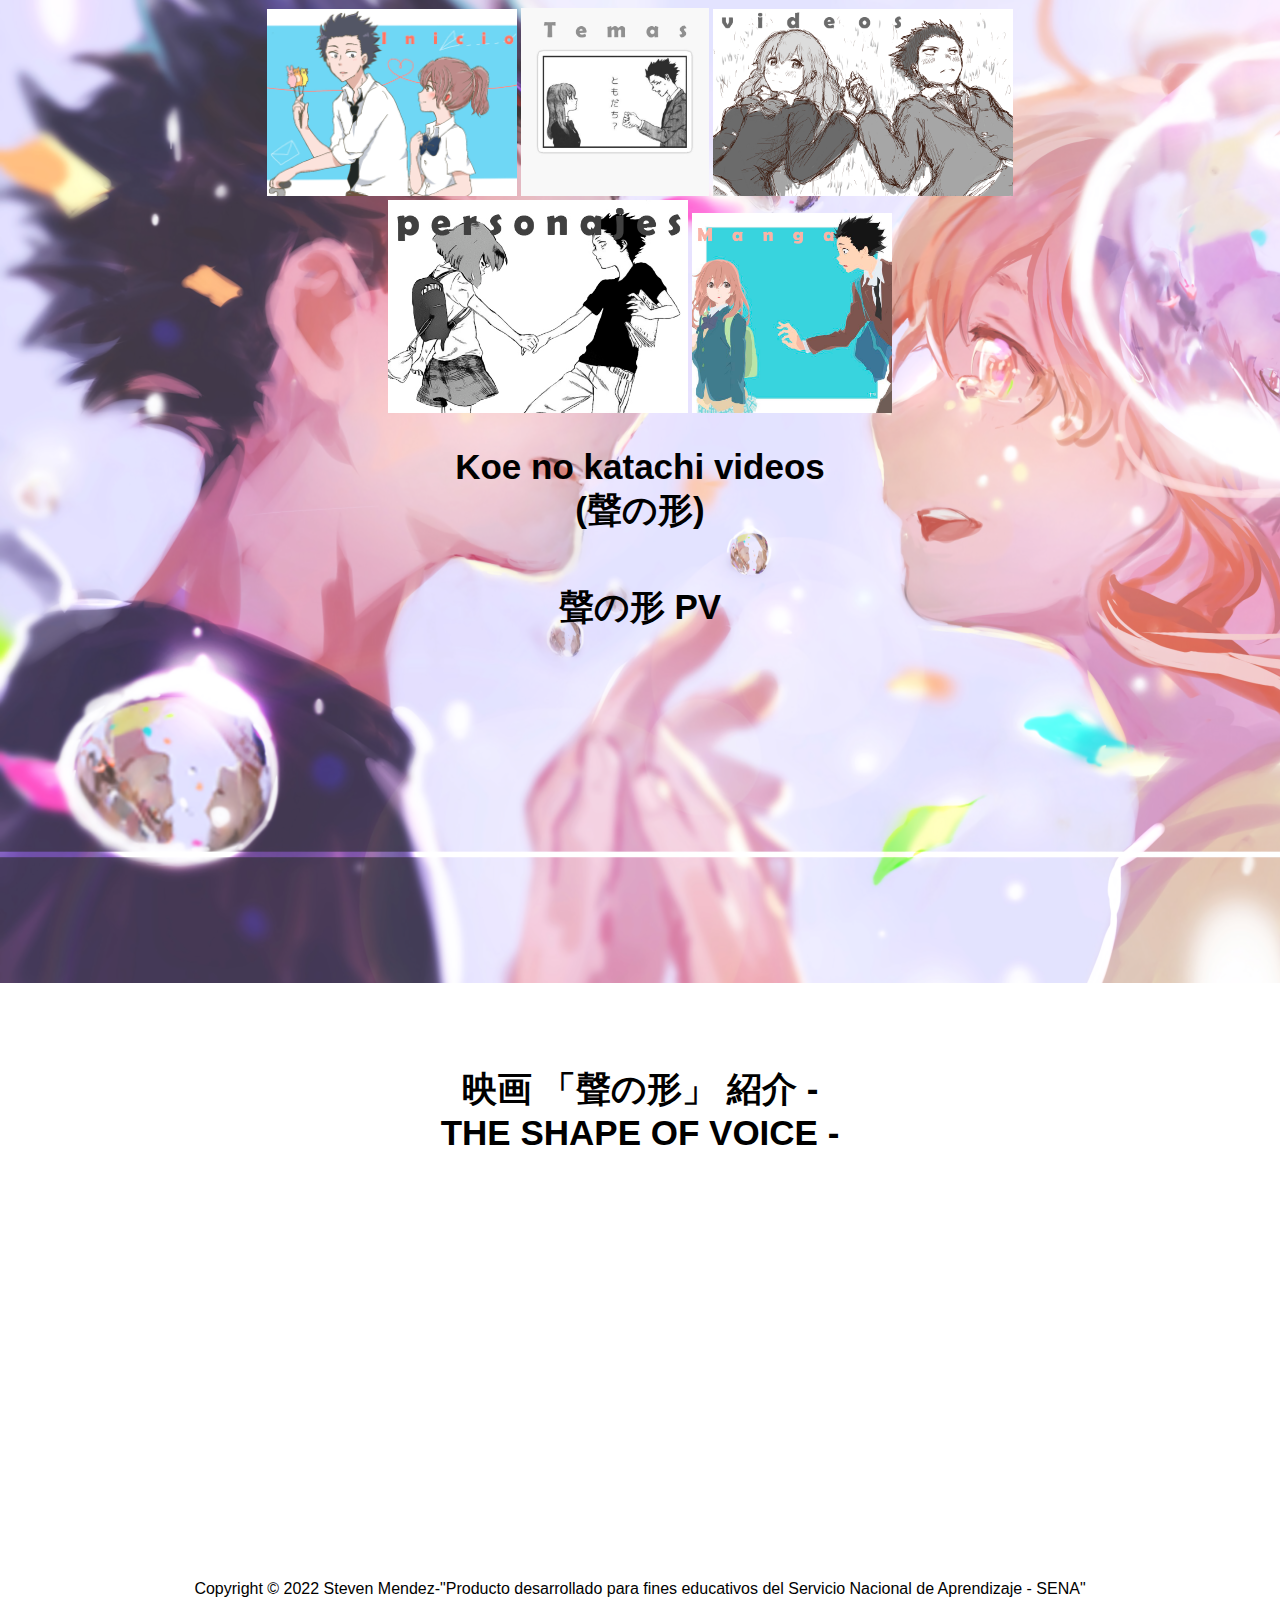
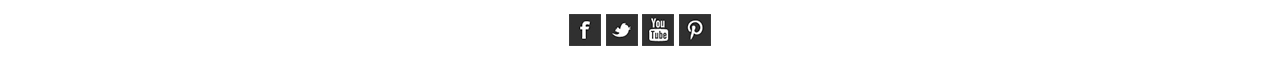
<file: videos.html>
<!DOCTYPE html>
<html lang="es">
<head>
    <meta charset="UTF-8">
    <meta http-equiv="X-UA-Compatible" content="IE=edge">
    <meta name="viewport" content="width=device-width, initial-scale=1.0">
    <title></title>

    <meta name="author" content="Steven Mendez">
    <meta name="keywords" content="una voz silenciosa">
    <meta name="description" content="Shôko Nishimiya, una estudiante de primaria sorda, empieza a sentir el bullying de sus nuevos compañeros cuando se cambia de colegio. El peor de todos es Ishida Shôya, quien termina por forzar que Nishimiya se cambie de escuela. Años después, Ishida buscará la redención de sus malas acciones.">

    <link rel="stylesheet" href="css/videos.css">

    <link rel="icon" href="imagenes/favicon.ico">
</head>
<body>
    <div id="contenedor">
<div id="menu">
    <div class="uno">
       <a  href="index.html"><img class="img3" src="imagenes/encabezado/encabezado1.jpg"></a>

        <a href="temas.html"><img class="img2" src="imagenes/encabezado/encabezado2.jpg"></a>
        <a href="videos.html"><img class="img1" src="imagenes/encabezado/encabezado3.jpg"></a>

        <a href="personajes.html"><img class="img1" src="imagenes/encabezado/encabezado4.jpg"></a>
        <a href="manga.html"><img class="img4" src="imagenes/encabezado/encabezado5.jpg"></a>
    </div> 
    </div>
    <h1>
        Koe no katachi videos (聲の形) 
    </h1>

    <div>
           <h1>
          聲の形 PV
        </h1>
        <iframe width="659" height="371" src="https://www.youtube.com/embed/mS_om5EK8YI" title="YouTube video player" frameborder="0" allow="accelerometer; autoplay; clipboard-write; encrypted-media; gyroscope; picture-in-picture" allowfullscreen></iframe> 
                

        <h1>
           映画 「聲の形」 紹介 - THE SHAPE OF VOICE -
        </h1>

        <iframe width="670" height="377" src="https://www.youtube.com/embed/vAjhaJpnHis" title="YouTube video player" frameborder="0" allow="accelerometer; autoplay; clipboard-write; encrypted-media; gyroscope; picture-in-picture" allowfullscreen></iframe>


</div>
    </div>

    <div>

    </div>

    <div>

    </div>
      <div id="footer">
       <div id= "copy">
        <p> Copyright &copy; 2022 Steven Mendez-"Producto desarrollado para fines educativos del Servicio Nacional de Aprendizaje - SENA" </p></div><div id="redes">
            <a href="#"><img src="imagenes/facebook.png" alt="facebook"></a>
            <a href="#"><img src="imagenes/twitter.png" alt="twitter"></a>
            <a href="#"><img src="imagenes/youtube.png" alt="youtube"></a>
            <a href="#"><img src="imagenes/pinterest.png" alt="pinterest"></a>
        
    </div>
</body>
</html>
</file>
<file: css/estiloindex.css>
* {
    font-family: arial;
    background-color: rgb(82, 6, 6);
    color: whitesmoke;
}

div {
    text-align: center;
}
body{
    background:url(../imagenes/fondo.png) no-repeat fixed;
    ;
}
h1 {
    padding: 20px 0;
    text-align: center;
    color: white;
    width: 400px;
    margin: 10px auto ;
    font-size: 35px;
}

*#info {
    font-size: 20px;
    color: whitesmoke;
    text-align: justify;
}*
.albumes {
    text-align: justify;
    list-style: none;
}
.img1{
    width: 300px
}
.img2{
    width: 188px
}
.img3{
    width: 250px
}
.img4{
    width: 200px
}
.Shouko{
    display:inline-block;
    text-align: right;
    width: 362px
}
.p1{
    display: inline-block;
    text-align: left;
    width: 30%
}

.koe{
    text-align:left;
    display: inline-block;
}
#contenedor{
    width: 960px; margin: auto;
}
.tom{
     display:inline-block;
    text-align: right;
   width: 250px
}
.historia{
    display:inline-block;
    text-align: right;
    width: 380px
}
.una{
    display:inline-block;
    text-align: right;
    width: 380px
}
</file>
<file: css/manga.css>
* {
    font-family: arial;
    background-color: rgb(50, 6, 6);
    color: whitesmoke;
}

div {
    text-align: center;
}
body{
    background:url(../imagenes/fondo.png) no-repeat fixed ;
    ;
}
h1 {
    padding: 20px 0;
    text-align: center;
    color: white;
    width: 400px;
    margin: 10px auto ;
    font-size: 35px;
}

*#info {
    font-size: 20px;
    color: whitesmoke;
    text-align: justify;
}*
h2 {
    text-align: center;
}

.albumes {
    text-align: justify;
    list-style: none;
}
.img1{
    width: 300px
}
.img2{
    width: 188px
}
.img3{
    width: 250px
}
.img4{
    width: 200px
}

.p1{
    display: inline-block;
    text-align: left;
    width: 30%
}


#contenedor{
    width: 960px; margin: auto;
}


.manga1{
    display:inline-block;
    text-align: right;
    width: 215px
}
.manga2{
    display:inline-block;
    text-align: right;
    width: 190px
}
.manga3{
    display:inline-block;
    text-align: right;
    width: 400px
}
#trivia{
   text-align: left;
}
</file>
<file: css/personajes.css>
* {
    font-family: arial;
    background-color: rgb(82, 6, 6);
    color: whitesmoke;
}

div {
    text-align: center;
}
body{
    background:url(../imagenes/fondo.png) no-repeat fixed ;
    ;
}
h1 {
    padding: 20px 0;
    text-align: center;
    color: white;
    width: 400px;
    margin: 10px auto ;
    font-size: 35px;
}

*#info {
    font-size: 20px;
    color: whitesmoke;
    text-align: justify;
}*
h2 {
    text-align: center;
}

.albumes {
    text-align: justify;
    list-style: none;
}
.img1{
    width: 300px
}
.img2{
    width: 188px
}
.img3{
    width: 250px
}
.img4{
    width: 200px
}

.p1{
    display: inline-block;
    text-align: left;
    width: 30%
}

.koe{
    text-align:left;
    display: inline-block;
}
#contenedor{
    width: 960px; margin: auto;
}


.Yuzuru{
    display:inline-block;
    text-align: right;
    width: 355px
}
.Miyoko{
    display:inline-block;
    text-align: right;
    width: 374px
}    
.Miki{
    display:inline-block;
    text-align: right;
    width: 280px
}  
.Naoka{
    display:inline-block;
    text-align: right;
    width: 320px
}
.Shōko{
    display:inline-block;
    text-align: right;
    width: 280px
}
.Shōya{
    display:inline-block;
    text-align: right;
    width: 460px
}
</file>
<file: css/temas.css>
* {
    font-family: arial;
    background-color: rgb(82, 6, 6);
    color: whitesmoke;

}

div {
    text-align: center;
}
body{
    background:url(../imagenes/fondo.png) no-repeat fixed
    ;
}
h1 {
    padding: 20px 0;
    text-align: center;
    color: #F6F8F9;
    width: 400px;
    margin: 10px auto ;
    font-size: 35px;
}

*#info {
    font-size: 20px;
    color: whitesmoke;
    text-align: justify;
}

.img1{
    width: 300px
}
.img2{
    width: 188px
}
.img3{
    width: 250px
}
.img4{
    width: 200px
}

#contenedor{
    width: 960px; margin: auto;
}

.tema1{
    display:inline-block;
    text-align: right;
    width: 700px
}
.tema2{
    display:inline-block;
    text-align: right;
    width: 800px
}
</file>
<file: css/videos.css>
* {
    font-family: arial;
  
    color: whitesmoke;

}

div {
    text-align: center;
}
body{
    background:url(../imagenes/fondo.png) no-repeat fixed
    ;
}
h1 {
    padding: 20px 0;
    text-align: center;
    color: black;
    width: 400px;
    margin: 10px auto ;
    font-size: 35px;
}

*#info {
    font-size: 20px;
    color: black;
    text-align: justify;
}

.img1{
    width: 300px
}
.img2{
    width: 188px
}
.img3{
    width: 250px
}
.img4{
    width: 200px
}

#contenedor{
    width: 960px; margin: auto;
}
#footer p{
    color: black;
    text-align: center;
}
</file>
